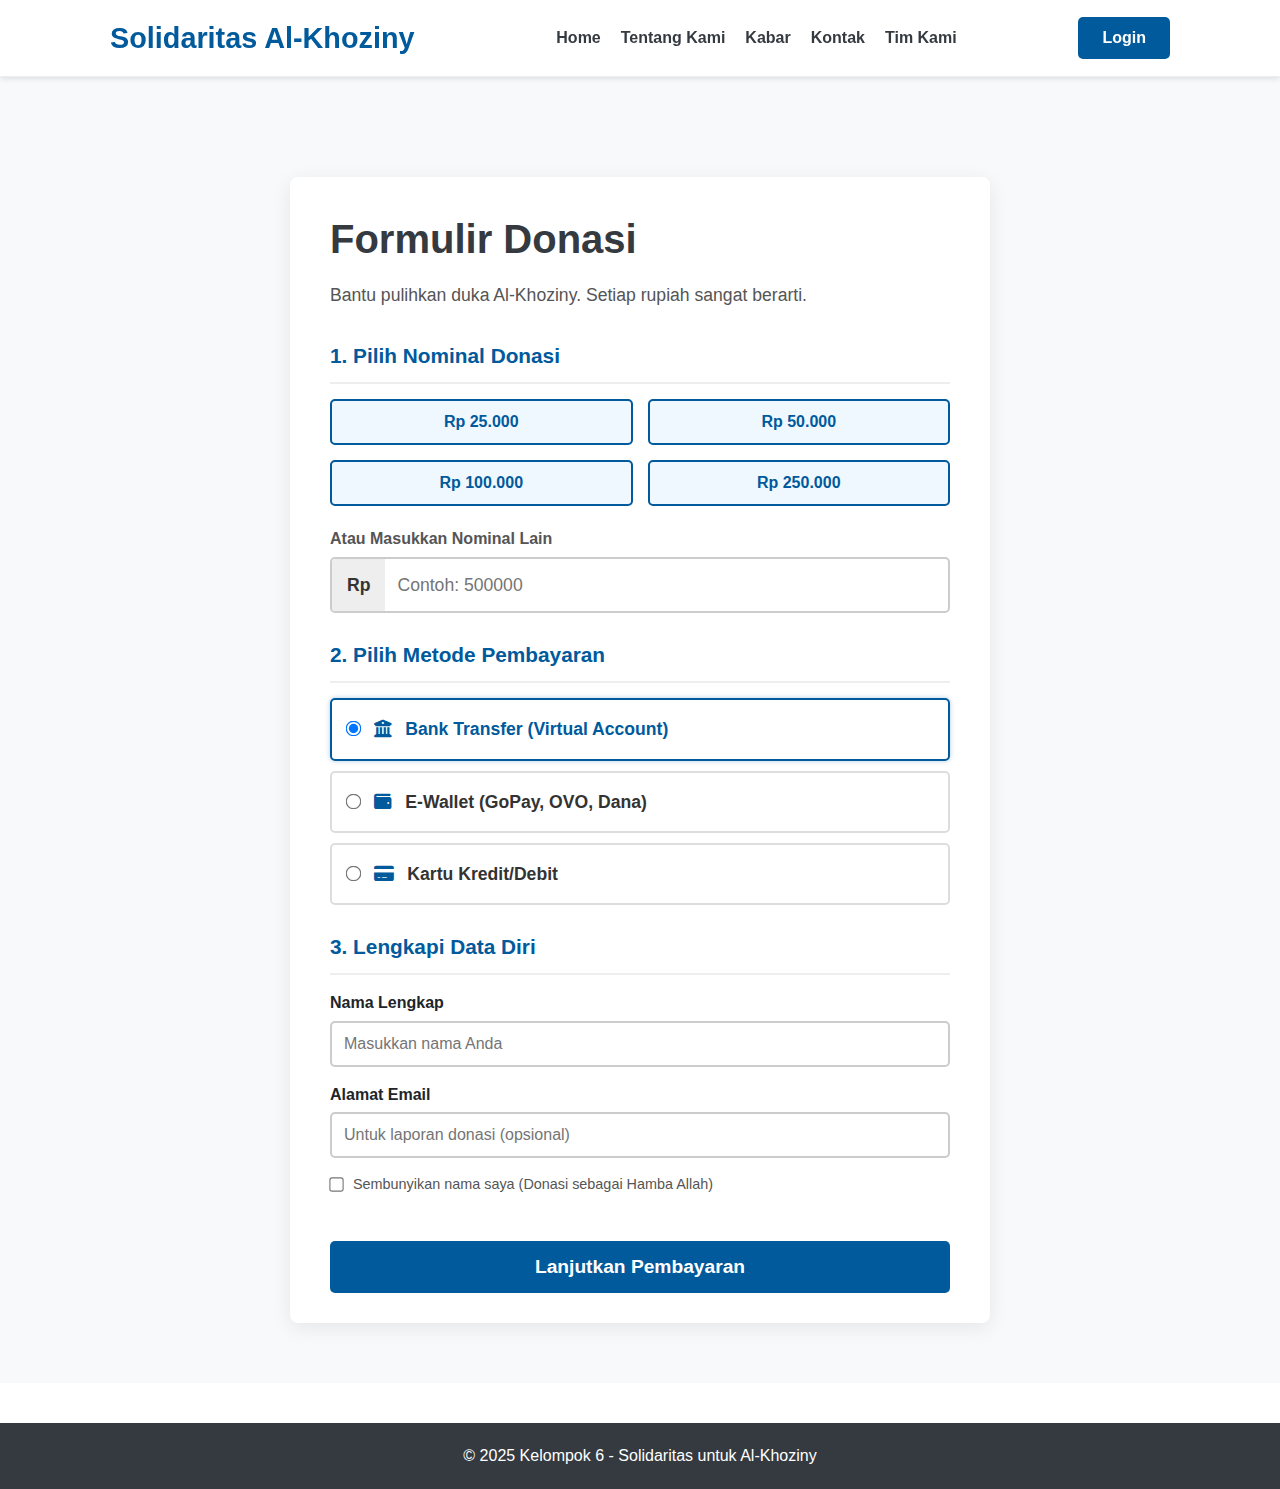
<file: donasi.html>
<!DOCTYPE html>
<html lang="id">
<head>
    <meta charset="UTF-8">
    <meta name="viewport" content="width=device-width, initial-scale=1.0">
    <title>Formulir Donasi - Al-Khoziny</title>
    <link rel="stylesheet" href="style.css">
    <link rel="stylesheet" href="donasi.css"> 
    <link rel="stylesheet" href="https://cdnjs.cloudflare.com/ajax/libs/font-awesome/6.0.0-beta3/css/all.min.css">
</head>
<body>

    <button id="toTopBtn" title="Kembali ke atas">
        <i class="fas fa-arrow-up"></i>
    </button>
    
    <header class="navbar sticky">
        <div class="container">
            <a href="index.html" class="logo">Solidaritas Al-Khoziny</a>
            <div class="menu-toggle" id="menuToggle">
                <i class="fas fa-bars"></i>
            </div>
            <nav id="mainNav">
                <ul>
                    <li><a href="index.html">Home</a></li> 
                    <li><a href="index.html#about">Tentang Kami</a></li>
                    <li><a href="index.html#kabar">Kabar</a></li> 
                    <li><a href="index.html#contact">Kontak</a></li>
                    <li><a href="index.html#anggota">Tim Kami</a></li>
                </ul>
            </nav>
            <button id="loginBtn" class="btn btn-primary">Login</button>
        </div>
    </header>

    <main class="donasi-page">
        <div class="container">
            <div class="donasi-form-container">
                <h2>Formulir Donasi</h2>
                <p class="subtitle">Bantu pulihkan duka Al-Khoziny. Setiap rupiah sangat berarti.</p>
                
                <form id="donationForm">
                    
                    <h3>1. Pilih Nominal Donasi</h3>
                    <div class="nominal-options">
                        <button type="button" class="btn nominal-btn" data-amount="25000">Rp 25.000</button>
                        <button type="button" class="btn nominal-btn" data-amount="50000">Rp 50.000</button>
                        <button type="button" class="btn nominal-btn" data-amount="100000">Rp 100.000</button>
                        <button type="button" class="btn nominal-btn" data-amount="250000">Rp 250.000</button>
                    </div>
                    <label for="customAmount" class="label-custom">Atau Masukkan Nominal Lain</label>
                    <div class="custom-amount-wrapper">
                        <span>Rp</span>
                        <input type="number" id="customAmount" placeholder="Contoh: 500000" min="10000" required>
                    </div>

                    <h3>2. Pilih Metode Pembayaran</h3>
                    <div class="payment-options">
                        <div class="payment-method">
                            <input type="radio" id="bank_transfer" name="payment" value="bank" checked>
                            <label for="bank_transfer">
                                <i class="fas fa-university"></i> Bank Transfer (Virtual Account)
                            </label>
                        </div>
                        <div class="payment-method">
                            <input type="radio" id="e_wallet" name="payment" value="ewallet">
                            <label for="e_wallet">
                                <i class="fas fa-wallet"></i> E-Wallet (GoPay, OVO, Dana)
                            </label>
                        </div>
                        <div class="payment-method">
                            <input type="radio" id="credit_card" name="payment" value="cc">
                            <label for="credit_card">
                                <i class="fas fa-credit-card"></i> Kartu Kredit/Debit
                            </label>
                        </div>
                    </div>

                    <h3>3. Lengkapi Data Diri</h3>
                    <div class="form-group">
                        <label for="donorName">Nama Lengkap</label>
                        <input type="text" id="donorName" placeholder="Masukkan nama Anda" required>
                    </div>
                    <div class="form-group">
                        <label for="donorEmail">Alamat Email</label>
                        <input type="email" id="donorEmail" placeholder="Untuk laporan donasi (opsional)">
                    </div>
                    <div class="anonim-check">
                        <input type="checkbox" id="anonim">
                        <label for="anonim">Sembunyikan nama saya (Donasi sebagai Hamba Allah)</label>
                    </div>

                    <button type="submit" class="btn btn-primary btn-large btn-submit">
                        Lanjutkan Pembayaran
                    </button>
                </form>
            </div>
        </div>
    </main>

    <footer>
        <div class="container">
            <p>© 2025 Kelompok 6 - Solidaritas untuk Al-Khoziny</p>
        </div>
    </footer>

    <script src="script.js"></script>

    <script>
        document.addEventListener("DOMContentLoaded", function() {
            const nominalButtons = document.querySelectorAll(".nominal-btn");
            const customAmountInput = document.getElementById("customAmount");

            nominalButtons.forEach(button => {
                button.addEventListener("click", function() {
                    // Ambil nilai dari atribut data-amount
                    const amount = this.getAttribute("data-amount");
                    // Masukkan nilai ke input custom
                    customAmountInput.value = amount;

                    // (Opsional) Hapus 'active' dari tombol lain dan tambahkan ke yang ini
                    nominalButtons.forEach(btn => btn.classList.remove('active'));
                    this.classList.add('active');
                });
            });

            // Jika pengguna mengetik manual, hilangkan 'active' dari tombol
            customAmountInput.addEventListener('input', function() {
                nominalButtons.forEach(btn => btn.classList.remove('active'));
            });

            // Handle submit form (saat ini hanya menampilkan alert)
            const donationForm = document.getElementById("donationForm");
            donationForm.addEventListener("submit", function(e) {
                e.preventDefault(); // Mencegah form terkirim
                const amount = customAmountInput.value;
                if (amount < 10000) {
                    alert("Minimal donasi adalah Rp 10.000");
                    return;
                }
                alert("Terima kasih! \nAnda akan diarahkan ke halaman pembayaran untuk donasi sebesar Rp" + 
                      parseInt(amount).toLocaleString('id-ID'));
                // Di proyek nyata, di sini Anda akan memanggil payment gateway
            });
        });
    </script>
</body>
</html>
</file>
<file: style.css>
:root {
    --primary-color: #005A9C; 
    --secondary-color: #003d6e;
    --accent-color: #f0f8ff; 
    --light-gray: #f8f9fa;
    --dark-gray: #343a40;
    --text-color: #212529;
}

* { margin: 0; padding: 0; box-sizing: border-box; }
html { scroll-behavior: smooth; }
body {
    font-family: 'Segoe UI', Tahoma, Geneva, Verdana, sans-serif;
    line-height: 1.6;
    color: var(--text-color);
}

.container { max-width: 1100px; margin: 0 auto; padding: 0 20px; }
.section-padding { padding-top: 60px; padding-bottom: 60px; }
.bg-light { background-color: var(--accent-color); }

h2 {
    text-align: center;
    margin-bottom: 30px;
    font-size: 2.5rem;
    color: var(--dark-gray);
    font-weight: 600;
}


.btn {
    display: inline-block;
    padding: 12px 24px;
    font-size: 1rem;
    font-weight: 600;
    color: #fff;
    background-color: var(--primary-color);
    border: none;
    border-radius: 5px;
    cursor: pointer;
    text-decoration: none;
    transition: background-color 0.3s ease, transform 0.2s ease;
}

.btn:hover {
    background-color: var(--secondary-color);
    transform: translateY(-2px);
}

.btn-secondary { background-color: #6c757d; }
.btn-secondary:hover { background-color: #5a6268; }
.btn-large { font-size: 1.2rem; padding: 15px 30px; margin-top: 20px; }


.navbar {
    background-color: #fff;
    border-bottom: 1px solid #eee;
    padding: 15px 0;
    box-shadow: 0 2px 5px rgba(0,0,0,0.1);
}
.navbar.sticky { position: sticky; top: 0; width: 100%; z-index: 1000; }
.navbar .container {
    display: flex;
    justify-content: space-between;
    align-items: center;
}
.navbar .logo {
    font-size: 1.8rem;
    font-weight: bold;
    color: var(--primary-color);
    text-decoration: none;
}


.menu-toggle {
    display: none;
    font-size: 1.8rem;
    color: var(--dark-gray);
    cursor: pointer;
    z-index: 1001; 
}

.navbar nav ul { list-style: none; display: flex; }
.navbar nav ul li { margin-left: 20px; }
.navbar nav ul li a {
    text-decoration: none;
    color: var(--dark-gray);
    font-weight: bold;
    padding-bottom: 5px;
    position: relative;
    transition: color 0.3s ease;
}
.navbar nav ul li a:hover { color: var(--primary-color); }
.navbar nav ul li a::after {
    content: '';
    position: absolute;
    width: 0;
    height: 2px;
    bottom: 0;
    left: 0;
    background-color: var(--primary-color);
    transition: width 0.3s ease;
}
.navbar nav ul li a:hover::after { width: 100%; }


.modal { display: none; position: fixed; z-index: 2000; left: 0; top: 0; width: 100%; height: 100%; overflow: auto; background-color: rgba(0, 0, 0, 0.5); }
.modal-content { background-color: #fefefe; margin: 15% auto; padding: 30px; border: 1px solid #888; width: 80%; max-width: 400px; border-radius: 8px; position: relative; box-shadow: 0 5px 15px rgba(0,0,0,0.3); }
.close-btn { color: #aaa; float: right; font-size: 28px; font-weight: bold; position: absolute; top: 10px; right: 20px; }
.close-btn:hover, .close-btn:focus { color: black; text-decoration: none; cursor: pointer; }
.modal-content form { display: flex; flex-direction: column; }
.modal-content form label { margin-top: 10px; margin-bottom: 5px; font-weight: bold; }
.modal-content form input { padding: 10px; border: 1px solid #ccc; border-radius: 4px; font-size: 1rem; }
.modal-content form button { margin-top: 20px; }

/* 3. Carousel */
.carousel-container { max-width: 100%; position: relative; margin: auto; overflow: hidden; height: 500px; }
.carousel-slide { display: none; height: 100%; }
.carousel-slide img {
    width: 100%;
    height: 100%;
    object-fit: cover;
    filter: brightness(0.5); 
}
.carousel-text { position: absolute; bottom: 80px; left: 50%; transform: translateX(-50%); color: white; text-align: center; width: 80%; }
.carousel-text h2 { font-size: 3rem; color: white; margin-bottom: 15px; }
.carousel-text p { font-size: 1.2rem; margin-bottom: 20px; }
.fade { animation-name: fade; animation-duration: 1.5s; }
@keyframes fade { from {opacity: .4} to {opacity: 1} }

/* 4. Progress Donasi (BARU & INTERAKTIF) */
.donation-progress {
    text-align: center;
    background: #fff;
    padding: 40px;
    border-radius: 8px;
    box-shadow: 0 5px 20px rgba(0,0,0,0.08);
}
.progress-bar-container {
    width: 100%;
    background-color: #e9ecef;
    border-radius: 10px;
    height: 30px;
    overflow: hidden;
    margin-bottom: 20px;
}
.progress-bar {
    width: 0%; 
    height: 100%;
    background-color: var(--primary-color);
    border-radius: 10px;
    transition: width 2.5s cubic-bezier(0.25, 1, 0.5, 1); 
}
.donation-stats {
    display: flex;
    justify-content: space-around;
    flex-wrap: wrap;
    margin-top: 20px;
}
.stat-item { flex-basis: 200px; }
.stat-item h3 { font-size: 1.1rem; color: #6c757d; margin-bottom: 5px; }
.stat-item p { font-size: 2rem; font-weight: 700; color: var(--primary-color); }
.stat-item p.counter {
    font-size: 2rem;
    font-weight: 700;
    color: var(--primary-color);
}

/* 5. Kabar (Blog) */
.blog-container { display: flex; justify-content: space-between; flex-wrap: wrap; gap: 20px; }
.blog-post {
    flex-basis: 31%;
    background: #fff;
    border-radius: 8px;
    overflow: hidden;
    box-shadow: 0 4px 10px rgba(0,0,0,0.05);
    transition: transform 0.3s ease, box-shadow 0.3s ease; 
}
.blog-post:hover {
    transform: translateY(-5px);
    box-shadow: 0 6px 15px rgba(0,0,0,0.1);
}
.blog-post img { width: 100%; height: 200px; object-fit: cover; }
.blog-post h3 { padding: 15px 15px 5px 15px; color: var(--primary-color); }
.blog-post p { padding: 0 15px 15px 15px; }
.blog-post a { display: inline-block; padding: 0 15px 15px 15px; text-decoration: none; color: var(--secondary-color); font-weight: bold; }

/* 6. Contact & Map */
.contact-wrapper { display: flex; flex-wrap: wrap; gap: 30px; }
.contact-info { flex: 1; min-width: 300px; }
.contact-info p { margin-bottom: 10px; font-size: 1.1rem; }
.contact-info i { color: var(--primary-color); margin-right: 10px; }
.map-embed { flex: 2; min-width: 300px; }
.map-embed iframe { width: 100%; height: 400px; border: 0; border-radius: 5px; }


.anggota-container { display: flex; flex-wrap: wrap; justify-content: center; gap: 20px; }
.anggota-card {
    background: #fff;
    border-radius: 8px;
    box-shadow: 0 4px 8px rgba(0,0,0,0.1);
    width: 200px;
    text-align: center;
    padding: 20px;
    transition: transform 0.3s ease, box-shadow 0.3s ease;
}
.anggota-card:hover {
    transform: translateY(-5px);
    box-shadow: 0 6px 12px rgba(0,0,0,0.15);
}
.anggota-card img { width: 120px; height: 120px; border-radius: 50%; object-fit: cover; margin-bottom: 15px; }
.anggota-card h3 { font-size: 1.3rem; margin-bottom: 5px; }
.anggota-card p { font-size: 0.9rem; color: #6c757d; margin-bottom: 10px; font-style: italic;}
.social-icons a { color: var(--dark-gray); font-size: 1.5rem; margin: 0 8px; text-decoration: none; transition: color 0.3s ease; }
.social-icons a:hover { color: var(--primary-color); }


#toTopBtn { display: none; position: fixed; bottom: 20px; right: 30px; z-index: 99; font-size: 18px; border: none; outline: none; background-color: var(--primary-color); color: white; cursor: pointer; padding: 12px 15px; border-radius: 50%; box-shadow: 0 4px 8px rgba(0,0,0,0.2); }
#toTopBtn:hover { background-color: var(--primary-color); }


footer { background: var(--dark-gray); color: white; text-align: center; padding: 20px 0; margin-top: 40px; }


@media (max-width: 768px) {
    .navbar .container {
        flex-wrap: wrap;
        justify-content: space-between;
        padding: 0 20px;
    }
    .navbar .logo {
        flex-grow: 1; 
    }
    .navbar nav {
        display: none; 
        width: 100%;
        flex-direction: column;
        background-color: #fff;
        position: absolute;
        top: 60px; 
        left: 0;
        box-shadow: 0 5px 10px rgba(0,0,0,0.1);
        z-index: 999;
        padding-bottom: 10px;
    }
    .navbar nav.active {
        display: flex; 
    }
    .navbar nav ul {
        flex-direction: column;
        align-items: flex-start; 
        width: 100%;
        margin-top: 0;
        padding: 10px 0;
    }
    .navbar nav ul li {
        margin: 0;
        width: 100%;
        text-align: left;
    }
    .navbar nav ul li a {
        display: block;
        padding: 10px 20px;
        border-bottom: 1px solid #eee;
        width: 100%;
    }
    .navbar nav ul li:last-child a {
        border-bottom: none;
    }
    .navbar #loginBtn {
        margin-top: 0;
        order: 2; 
    }
    .menu-toggle {
        display: block; 
        margin-left: 15px;
    }

    .blog-container, .contact-wrapper { flex-direction: column; }
    .blog-post { flex-basis: 100%; }
    .anggota-card { width: 100%; } 
   
    .testimonial-container {
    grid-template-columns: 1fr; 
}
}

.btn-danger {
    background-color: #dc3545; 
    border-color: #dc3545;
}

.btn-danger:hover {
    background-color: #c82333;
    border-color: #bd2130;
}

.bg-light { 
    background-color: var(--accent-color, #f8f9fa); 
}

.testimonial-container {
    display: grid;
    grid-template-columns: repeat(3, 1fr);
    gap: 20px;
}

.testimonial-card {
    background: #fff;
    padding: 30px;
    border-radius: 8px;
    box-shadow: 0 5px 15px rgba(0,0,0,0.05);
    position: relative;
    border-top: 4px solid var(--primary-color);
    display:flex;
    flex-direction: column;
}


.testimonial-card .quote-icon {
    font-size: 2.5rem;
    color: var(--primary-color);
    opacity: 0.2;
    position: absolute;
    top: 15px;
    left: 20px;
}

.testimonial-card .comment {
    font-size: 1rem;
    font-style: italic;
    color: #555;
    margin-bottom: 20px;
    position: relative;
    z-index: 2;
    line-height: 1.6;
    flex-grow: 1;
}

.author-info {
    display: flex;
    align-items: center;
    gap: 15px;
    margin-top: 15px;
}

.author-info img {
    width: 50px;
    height: 50px;
    border-radius: 50%;
    object-fit: cover;
    border: 2px solid #eee;;
}

.author-info cite {
    font-weight: 600;
    color: var(--dark-gray);
    font-style: normal; 
}
</file>
<file: donasi.css>
/*
 * donasi.css
 * Style KHUSUS untuk halaman donasi
 */

/* Beri jarak dari navbar sticky di atas */
.donasi-page {
    padding-top: 100px;
    padding-bottom: 60px;
    background-color: #f8f9fa; /* Latar belakang halaman */
}

/* Kotak putih utama untuk form */
.donasi-form-container {
    max-width: 700px;
    margin: 0 auto;
    background-color: #fff;
    padding: 30px 40px;
    border-radius: 8px;
    box-shadow: 0 5px 20px rgba(0, 0, 0, 0.08);
}

.donasi-form-container h2 {
    text-align: left;
    margin-bottom: 10px;
}

.donasi-form-container .subtitle {
    text-align: left;
    font-size: 1.1rem;
    color: #555;
    margin-bottom: 30px;
}

.donasi-form-container h3 {
    font-size: 1.3rem;
    color: var(--primary-color);
    margin-top: 25px;
    margin-bottom: 15px;
    border-bottom: 2px solid #eee;
    padding-bottom: 10px;
}

/* Opsi Tombol Nominal */
.nominal-options {
    display: grid;
    grid-template-columns: 1fr 1fr;
    gap: 15px;
}

.nominal-btn {
    width: 100%;
    background-color: #f0f8ff; /* Warna netral */
    color: var(--primary-color);
    border: 2px solid var(--primary-color);
    font-weight: 700;
}

.nominal-btn:hover {
    background-color: #dbeeff;
    transform: translateY(-2px);
}

/* Style saat tombol nominal diklik */
.nominal-btn.active {
    background-color: var(--primary-color);
    color: #fff;
}

/* Input Nominal Custom */
.label-custom {
    display: block;
    margin-top: 20px;
    margin-bottom: 5px;
    font-weight: 600;
    color: #555;
}

.custom-amount-wrapper {
    display: flex;
    align-items: center;
    border: 2px solid #ccc;
    border-radius: 5px;
    overflow: hidden;
}

.custom-amount-wrapper span {
    padding: 12px 15px;
    background-color: #eee;
    font-weight: 700;
    font-size: 1.1rem;
    color: #333;
}

.custom-amount-wrapper input {
    border: none;
    padding: 12px;
    font-size: 1.1rem;
    width: 100%;
    outline: none;
}

.custom-amount-wrapper input:focus {
    box-shadow: 0 0 0 2px var(--primary-color) inset;
}

/* Opsi Metode Pembayaran */
.payment-options {
    display: flex;
    flex-direction: column;
    gap: 10px;
}

.payment-method {
    border: 2px solid #ddd;
    border-radius: 5px;
    padding: 15px;
    cursor: pointer;
    transition: border-color 0.3s ease, box-shadow 0.3s ease;
}

.payment-method:hover {
    border-color: var(--secondary-color);
}

.payment-method input[type="radio"] {
    margin-right: 10px;
    transform: scale(1.2);
}

.payment-method label {
    font-size: 1.1rem;
    font-weight: 600;
    color: #333;
    cursor: pointer;
}

.payment-method label i {
    margin-right: 8px;
    color: var(--primary-color);
}

/* Style saat radio button dipilih */
.payment-method input[type="radio"]:checked + label {
    color: var(--primary-color);
}

.payment-method:has(input[type="radio"]:checked) {
    border-color: var(--primary-color);
    box-shadow: 0 0 5px rgba(0, 90, 156, 0.3);
}

/* Form Data Diri */
.form-group {
    display: flex;
    flex-direction: column;
    margin-bottom: 15px;
}

.form-group label {
    margin-bottom: 5px;
    font-weight: 600;
}

.form-group input {
    padding: 12px;
    border: 2px solid #ccc;
    border-radius: 5px;
    font-size: 1rem;
}

.form-group input:focus {
    outline: none;
    border-color: var(--primary-color);
}

/* Ceklis Anonim */
.anonim-check {
    margin-top: 10px;
    margin-bottom: 25px;
    display: flex;
    align-items: center;
}

.anonim-check input {
    margin-right: 10px;
    transform: scale(1.1);
}

.anonim-check label {
    font-size: 0.9rem;
    color: #555;
    cursor: pointer;
}

/* Tombol Submit */
.btn-submit {
    width: 100%;
    font-size: 1.2rem;
    padding: 15px;
}

/* Responsif */
@media (max-width: 768px) {
    .donasi-form-container {
        padding: 20px;
    }

    .nominal-options {
        /* Tetap 2 kolom agar tidak terlalu panjang */
        grid-template-columns: 1fr 1fr;
    }
}
</file>
